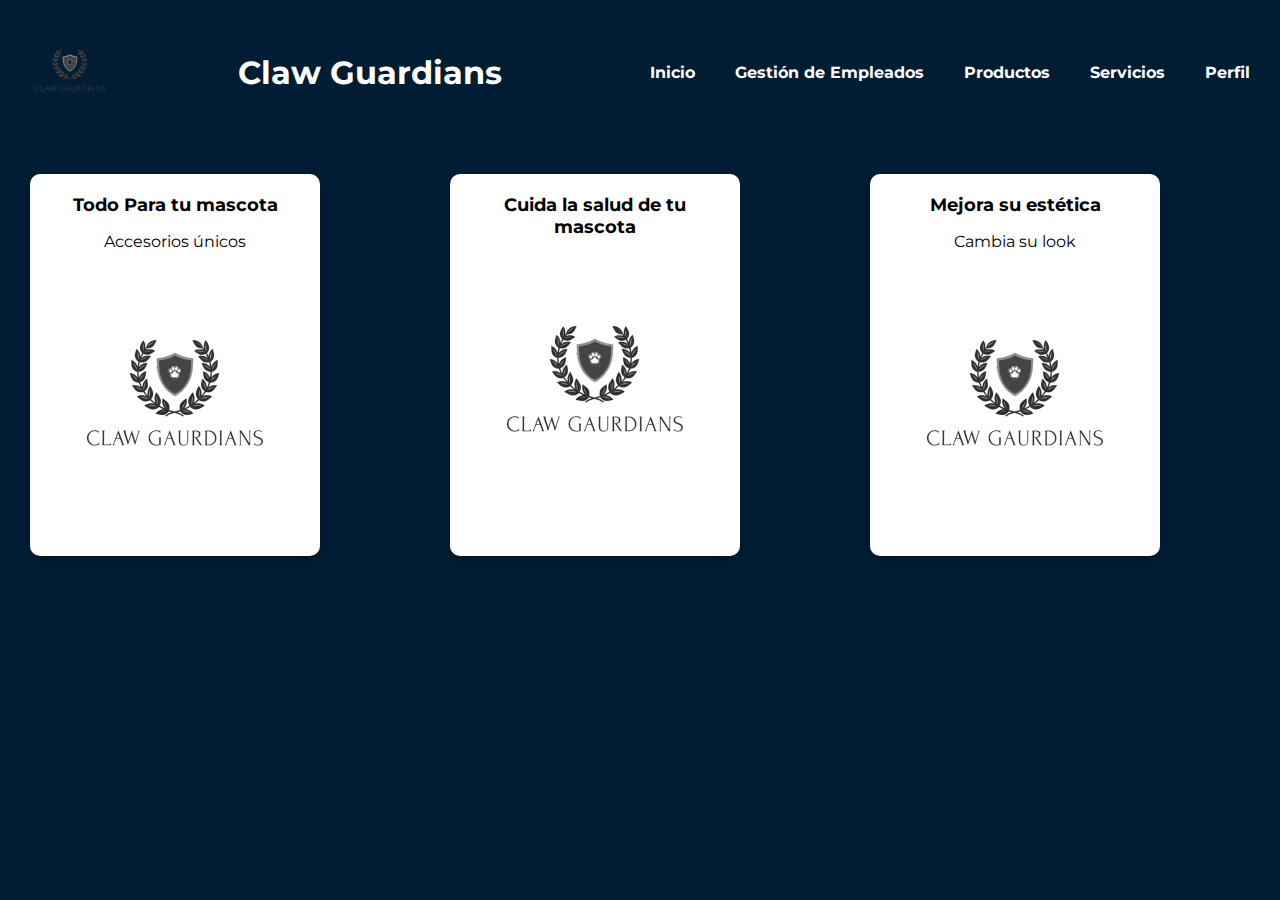
<file: INTERFACES2/Index.html>
<!DOCTYPE html>
<html lang="es">
<head>
    <meta charset="UTF-8">
    <meta name="viewport" content="width=device-width, initial-scale=1.0">
    <title>Inicio</title>
    <link rel="stylesheet" href="Estilos/styles.css">
    <link rel="shortcut icon" href="IMG/pata.png">
    <link href="https://fonts.googleapis.com/css2?family=Montserrat:wght@400;700&display=swap" rel="stylesheet">
</head>
<body>
    <header>
        <div class="logo">
            <img src="IMG/logo.png" alt="Logo">
        </div>
        <h1>Claw Guardians</h1>
        <nav>
            <ul>
                <li><a href="#">Inicio</a></li>
                <li class="dropdown">
                    <a href="#">Gestión de Empleados</a>
                    <div class="dropdown-content">
                        <a href="Registrar Empleado.html">Registrar Empleado</a>
                        <a href="Actualizar_Empleado.html">Actualizar empleado</a>
                        <a href="Inhabilitar_Empleado.html">Inactivar empleado</a>
                        <a href="Consultar_Empleado.html">Consultar empleado</a>
                    </div>
                </li>
                <li class="dropdown">
                    <a href="#">Productos</a>
                    <div class="dropdown-content">
                        <a href="RegistrarPro.html">Registrar Producto</a>
                        <a href="Actualizar_Stock.html">Actualizar Stock</a>
                        <a href="Cambiar_estadoPro.html">Inactivar Producto</a>
                        <a href="Reporte.html">Reporte de ventas</a>
                        <a href="consultaProducto.html">Consultar Producto</a>
                    </div>
                </li>
                <li class="dropdown">
                    <a href="#">Servicios</a>
                    <div class="dropdown-content">
                        <a href="Solicitud.html">Confirmar Servicio</a>
                        <a href="Consultar_servicio.html">Consultar Servicio</a>
                    </div>
                </li>
                <li class="dropdown">
                    <a href="#">Perfil</a>
                    <div class="dropdown-content">
                        <!--<a href="#">Ver Perfil</a>
                        <a href="#">Editar Perfil</a> -->
                    </div>
                </li>
            </ul>
        </nav>
    </header>

    <main>
        <div class="container">
            <div class="new-card">
                <h2>Todo Para tu mascota</h2>
                <p>Accesorios únicos</p>
                <img src="IMG/logo.png" alt="Accesorio para mascota">
            </div>
            <div class="new-card">
                <h2>Cuida la salud de tu mascota</h2>
                <img src="IMG/logo.png" alt="Salud de mascota">
            </div>
            <div class="new-card">
                <h2>Mejora su estética</h2>
                <p>Cambia su look</p>
                <img src="IMG/logo.png" alt="Estética de mascota">
            </div>
        </div>
    </main>
</body>
</html>
</file>
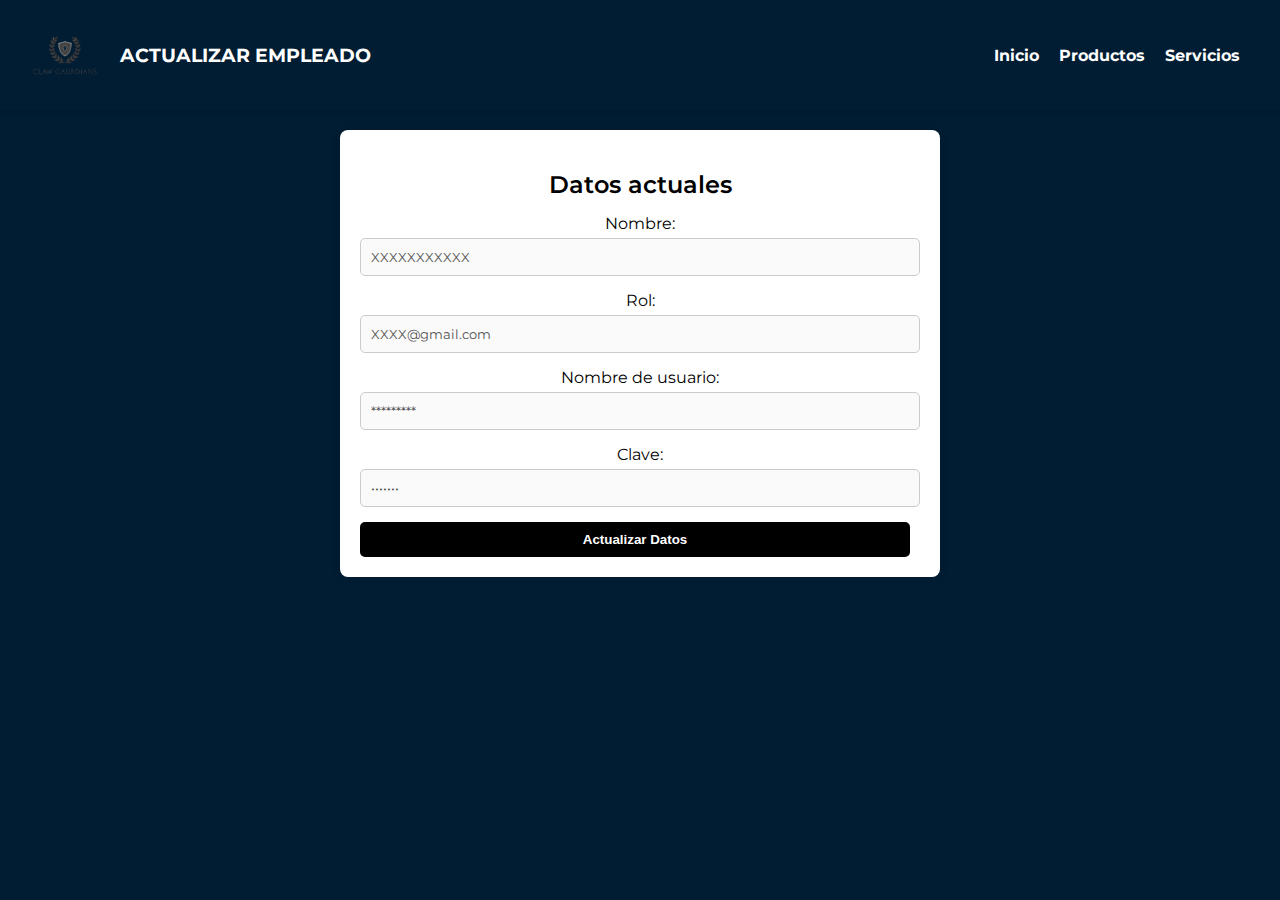
<file: INTERFACES2/Actualizar_Empleado.html>
<!DOCTYPE html>
<html lang="es">
<head>
    <meta charset="UTF-8">
    <meta name="viewport" content="width=device-width, initial-scale=1.0">
    <title>Actualizar Datos</title>
    <link href="https://fonts.googleapis.com/css2?family=Montserrat:wght@300;400;600&display=swap" rel="stylesheet">
    <link rel="stylesheet" href="Estilos/ActualizarEmpleados.css">
</head>
<body>
    <header>
        <div class="logo">
            <img src="IMG/logo.png" alt="Logo">
            <span>ACTUALIZAR EMPLEADO</span>
        </div>
        <nav>
            <ul>
                <li><a href="Index.html">Inicio</a></li>
                <li><a href="#">Productos</a></li>
                <li><a href="#">Servicios</a></li>
            </ul>
        </nav>
    </header>

    <div class="container">
        <div class="data-box">
            <h2>Datos actuales</h2>
            <form id="actualizar-form">
                <label for="nombre">Nombre:</label>
                <input type="text" id="nombre" value="XXXXXXXXXXX" disabled title="Nombre" placeholder="Nombre">

                <label for="rol">Rol:</label>
                <input type="email" id="rol" value="XXXX@gmail.com" disabled title="Correo electrónico" placeholder="Correo electrónico">

                <label for="usuario">Nombre de usuario:</label>
                <input type="text" id="usuario" value="*********" disabled title="Nombre de usuario" placeholder="Nombre de usuario">

                <label for="clave">Clave:</label>
                <input type="password" id="clave" value="*******" disabled title="Clave" placeholder="Clave">

                <button type="button" class="primary-btn" onclick="showUpdateForm()">Actualizar Datos</button>
            </form>
        </div>


        <div class="data-box hidden" id="update-data">
            <h2>Datos por actualizar</h2>
            <form>
                <label for="new-rol">Rol:</label>
                <input type="text" id="new-rol" placeholder="Nuevo rol" title="Nuevo rol">

                <label for="new-email">Correo electrónico:</label>
                <input type="email" id="new-email" placeholder="Nuevo correo electrónico" title="Nuevo correo electrónico">

                <div class="button-group">
                    <button type="submit" class="primary-btn">Guardar cambios</button>
                    <button type="button" class="secondary-btn" onclick="hideUpdateForm()">Cancelar</button>
                </div>
            </form>
        </div>
    </div>

    <script>
        function showUpdateForm() {
            document.getElementById('update-data').classList.remove('hidden');
        }

        function hideUpdateForm() {
            document.getElementById('update-data').classList.add('hidden');
        }
    </script>
</body>
</html>
</file>
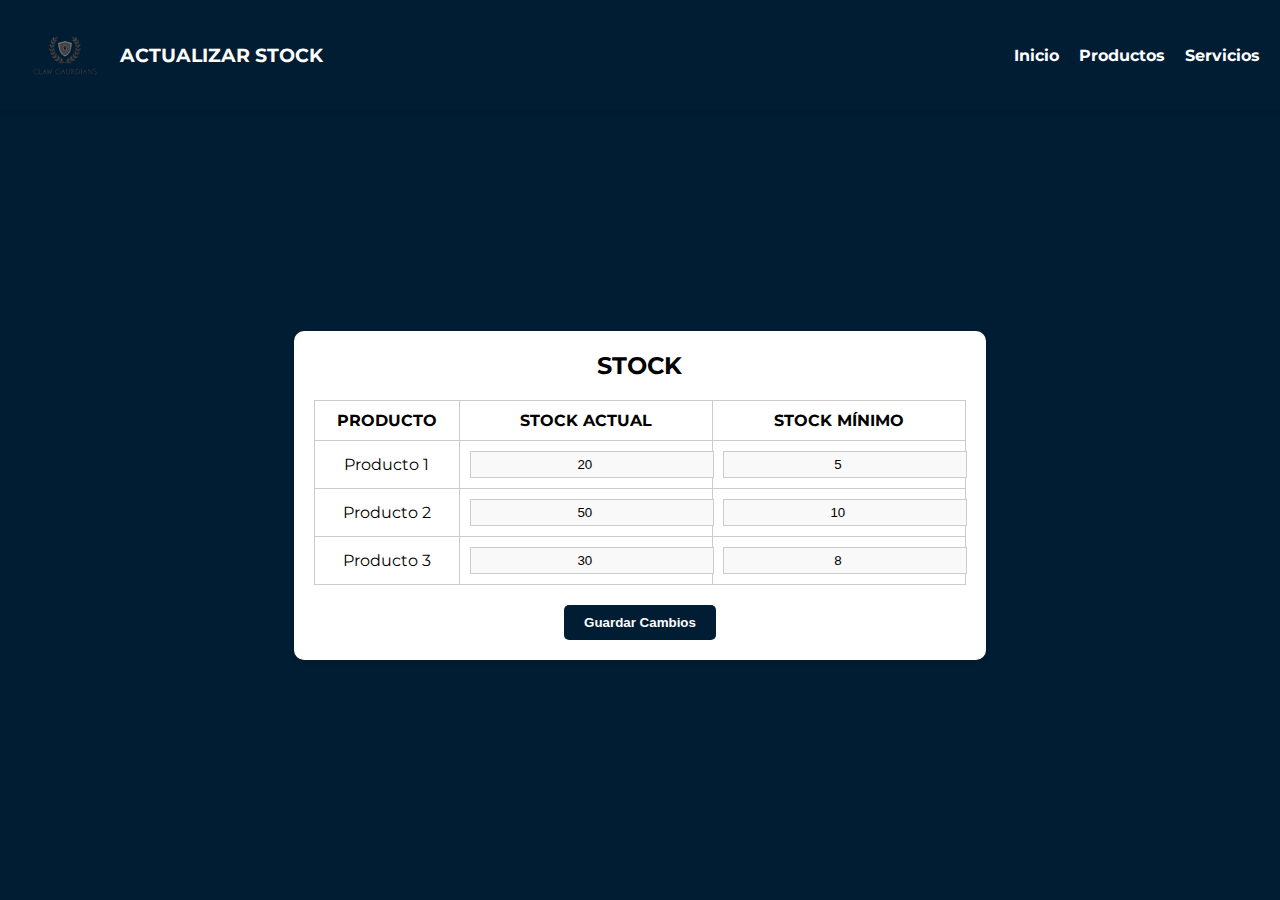
<file: INTERFACES2/Actualizar_Stock.html>
<!DOCTYPE html>
<html lang="es">
<head>
    <meta charset="UTF-8">
    <meta name="viewport" content="width=device-width, initial-scale=1.0">
    <title>Actualizar Stock</title>
    <link rel="stylesheet" href="Estilos/Stock.css">
    <link href="https://fonts.googleapis.com/css2?family=Montserrat:wght@400;700&display=swap" rel="stylesheet">
</head>
<body>
    <header>
        <div class="logo">
            <img src="IMG/logo.png" alt="Logo">
            <span>ACTUALIZAR STOCK</span>
        </div>
        <nav>
            <ul>
                <li><a href="Index.html">Inicio</a></li>
                <li><a href="#">Productos</a></li>
                <li><a href="#">Servicios</a></li>
            </ul>
        </nav>
    </header>
    <main>
        <div class="container">
            <div class="stock-container">
                <h2>STOCK</h2>
                <table>
                    <thead>
                        <tr>
                            <th>PRODUCTO</th>
                            <th>STOCK ACTUAL</th>
                            <th>STOCK MÍNIMO</th>
                        </tr>
                    </thead>
                    <tbody>
                        <tr>
                            <td>Producto 1</td>
                            <td><input type="number" value="20"></td>
                            <td><input type="number" value="5"></td>
                        </tr>
                        <tr>
                            <td>Producto 2</td>
                            <td><input type="number" value="50"></td>
                            <td><input type="number" value="10"></td>
                        </tr>
                        <tr>
                            <td>Producto 3</td>
                            <td><input type="number" value="30"></td>
                            <td><input type="number" value="8"></td>
                        </tr>
                    </tbody>
                </table>
                <div class="confirmation-container">
                    <button type="button" onclick="mostrarAlerta()">Guardar Cambios</button>
                </div>
            </div>
        </div>
    </main>

    <div id="alerta" class="alerta-overlay">
        <div class="alerta-box">
            <p>¿Desea guardar cambios?</p>
            <div class="confirmation-buttons">
                <button type="button" onclick="guardarCambios()">SI</button>
                <button type="button" onclick="cerrarAlerta()">NO</button>
            </div>
        </div>
    </div>

    <script>
        function mostrarAlerta() {
            document.getElementById("alerta").style.display = "flex";
        }

        function cerrarAlerta() {
            document.getElementById("alerta").style.display = "none";
        }

        function guardarCambios() {
            alert("Cambios guardados con éxito.");
            cerrarAlerta();
        }
    </script>
</body>
</html>
</file>
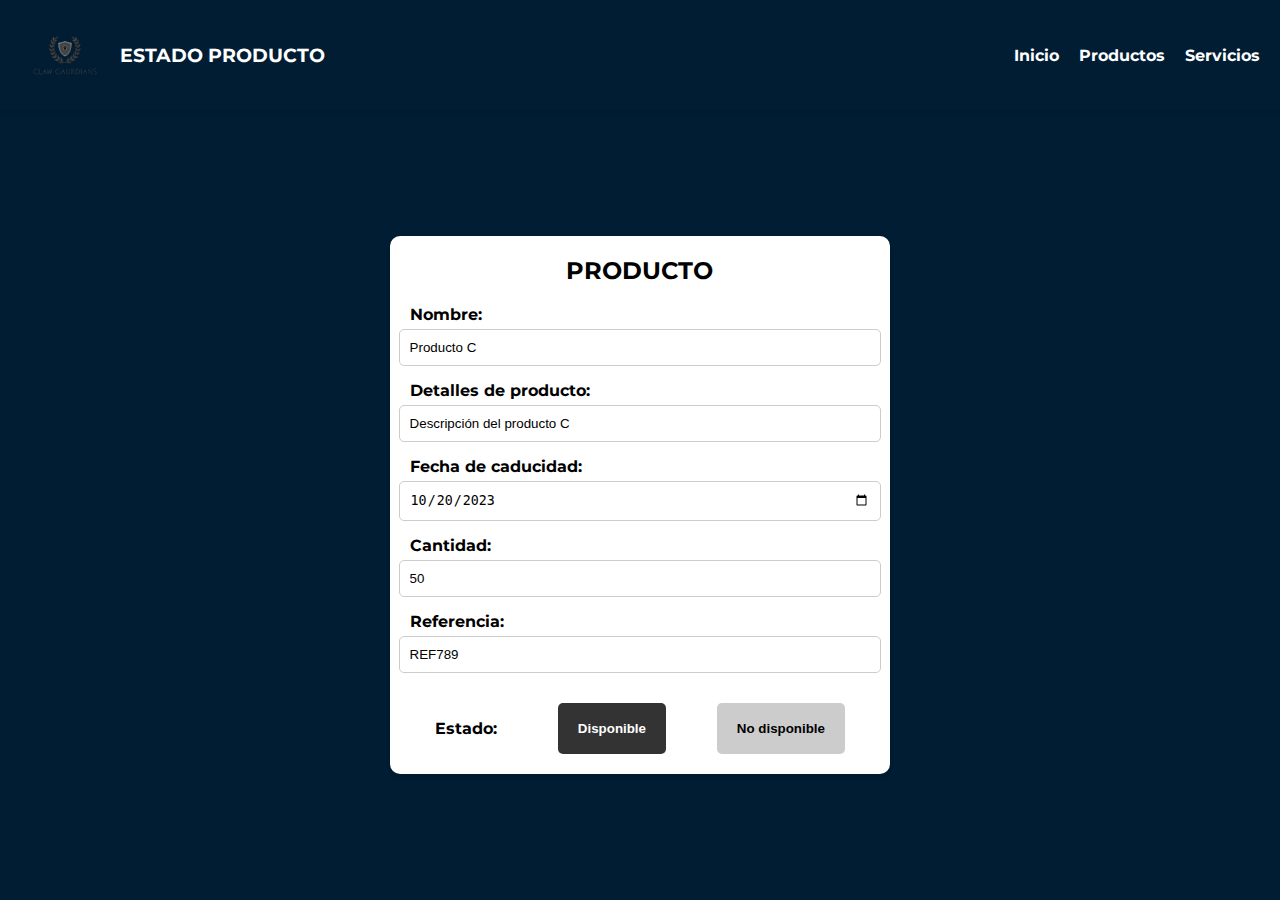
<file: INTERFACES2/Cambiar_estadoPro.html>
<!DOCTYPE html>
<html lang="es">
<head>
    <meta charset="UTF-8">
    <meta name="viewport" content="width=device-width, initial-scale=1.0">
    <title>Producto</title>
    <link rel="stylesheet" href="Estilos/Estado.css">
    <link href="https://fonts.googleapis.com/css2?family=Montserrat:wght@400;700&display=swap" rel="stylesheet">
</head>
<body>
    <header>
        <div class="logo">
            <img src="IMG/logo.png" alt="Logo">
            <span>ESTADO PRODUCTO</span>
        </div>
        <nav>
            <ul>
                <li><a href="Index.html">Inicio</a></li>
                <li><a href="#">Productos</a></li>
                <li><a href="#">Servicios</a></li>
            </ul>
        </nav>
    </header>
    <main>
        <div class="container">
            <div class="info-container">
                <h2>PRODUCTO</h2>
                <form>
                    <label for="name">Nombre:</label>
                    <input type="text" id="name" name="name" value="Producto C">
                    <label for="details">Detalles de producto:</label>
                    <input type="text" id="details" name="details" value="Descripción del producto C">
                    <label for="expiry">Fecha de caducidad:</label>
                    <input type="date" id="expiry" name="expiry" value="2023-10-20">
                    <label for="quantity">Cantidad:</label>
                    <input type="number" id="quantity" name="quantity" value="50">
                    <label for="reference">Referencia:</label>
                    <input type="text" id="reference" name="reference" value="REF789">
                    <div class="status">
                        <p>Estado:</p>
                        <button type="button" class="active" onclick="cambiarEstado('Disponible')">Disponible</button>
                        <button type="button" class="inactive" onclick="cambiarEstado('No disponible')">No disponible</button>
                    </div>
                </form>
            </div>
            <div id="confirmacion" class="confirmation-container">
                <p>¿Desea cambiar el estado del producto?</p>
                <button type="button" class="active" onclick="confirmarCambio()">SI</button> <br>
                <button type="button" class="inactive" onclick="cancelarCambio()">NO</button>
            </div>
        </div>

        <div id="overlay" class="overlay"></div>

        <script>
            function cambiarEstado(estado) {
                document.getElementById("confirmacion").style.display = "flex";
                document.getElementById("overlay").style.display = "block";
            }

            function confirmarCambio() {
                alert("Estado cambiado con éxito.");
                cancelarCambio();
            }

            function cancelarCambio() {
                document.getElementById("confirmacion").style.display = "none";
                document.getElementById("overlay").style.display = "none";
            }
        </script>
    </main>
</body>
</html>
</file>
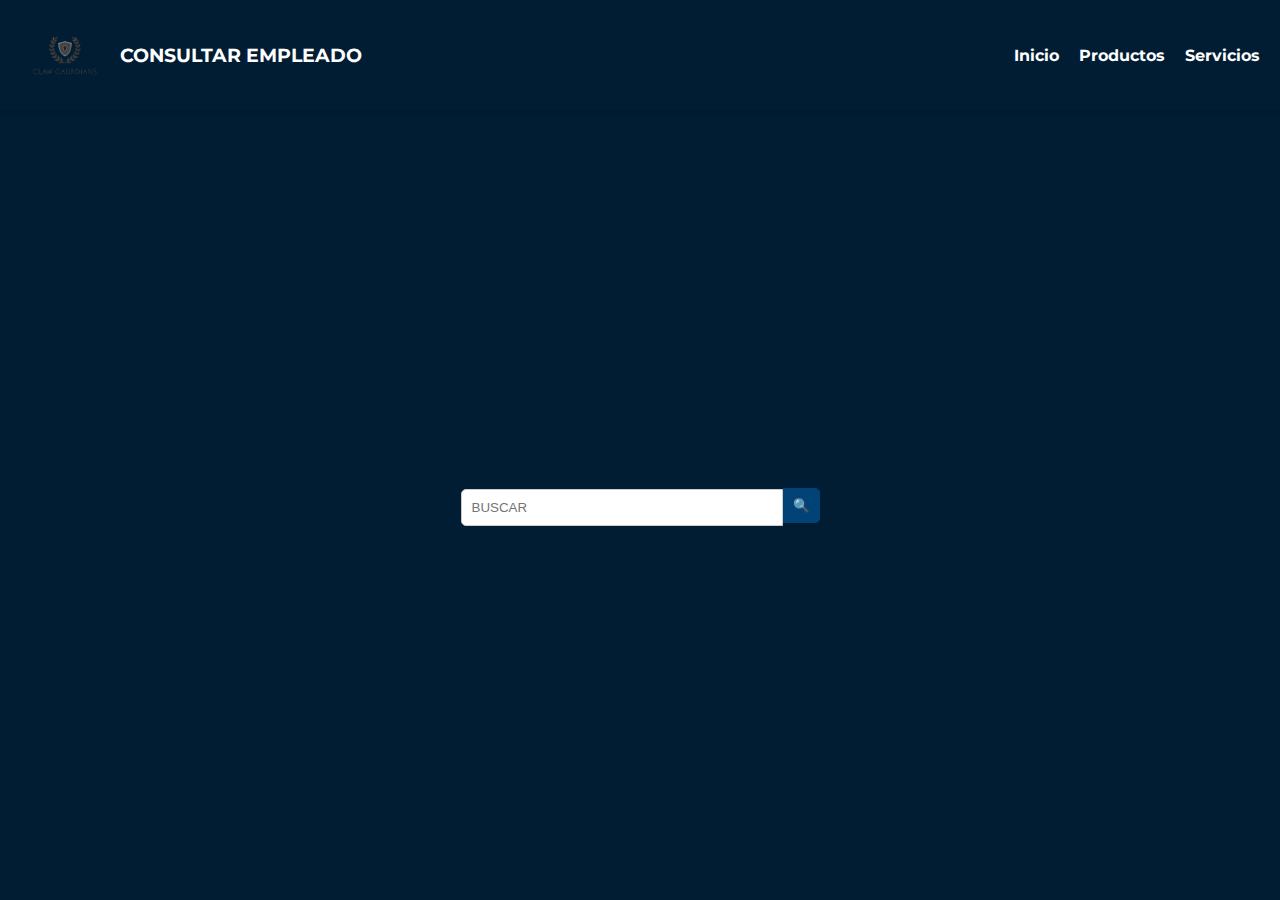
<file: INTERFACES2/Consultar_Empleado.html>
<!DOCTYPE html>
<html lang="es">
<head>
    <meta charset="UTF-8">
    <meta name="viewport" content="width=device-width, initial-scale=1.0">
    <title>Buscar Usuario</title>
    <link rel="stylesheet" href="Estilos/ConsultaE.css">
    <link href="https://fonts.googleapis.com/css2?family=Montserrat:wght@400;700&display=swap" rel="stylesheet">
</head>
<body>
            <header>
                <div class="logo">
                <img src="IMG/logo.png" alt="Logo">
                <span>CONSULTAR EMPLEADO</span></div>
                <nav>
                    <ul>
                        <li><a href="Index.html">Inicio</a></li>
                        <li><a href="#">Productos</a></li>
                        <li><a href="#">Servicios</a></li>
                    </ul>
                </nav>
            </header>
    <main>
        <div class="search-container">
            <input type="text" placeholder="BUSCAR" id="searchInput">
            <button type="button" class="search-button" onclick="buscarUsuario()">&#128269;</button>
        </div>
        <div class="form-container" id="userForm" style="display: none;">
            <div class="form-box">
                <form>
                    <label for="nombre-actual">Nombre:</label>
                    <input type="text" id="nombre-actual" name="nombre-actual" value="XXXXXXXXXXX" disabled>

                    <label for="rol-actual">Rol:</label>
                    <input type="text" id="rol-actual" name="rol-actual" value="XXXX@gmail.com" disabled>

                    <label for="username-actual">Nombre de usuario:</label>
                    <input type="text" id="username-actual" name="username-actual" value="***********" disabled>

                    <label for="password-actual">Clave:</label>
                    <input type="password" id="password-actual" name="password-actual" value="***********" disabled>

                    <label for="estado">Estado:</label>
                    <div class="estado-buttons">
                        <button type="button" class="estado-button habilitado">Habilitado</button>
                        <button type="button" class="estado-button inhabilitado">Inhabilitado</button>
                    </div>
                </form>
            </div>
        </div>
    </main>
    <script>
        function buscarUsuario() {
            const input = document.getElementById('searchInput').value;
            const userForm = document.getElementById('userForm');

            if (input !== '') {
                // Mostrar el formulario con datos quemados
                userForm.style.display = 'block';
            } else {
                // Ocultar el formulario si no hay búsqueda
                userForm.style.display = 'none';
            }
        }
    </script>
</body>
</html>
</file>
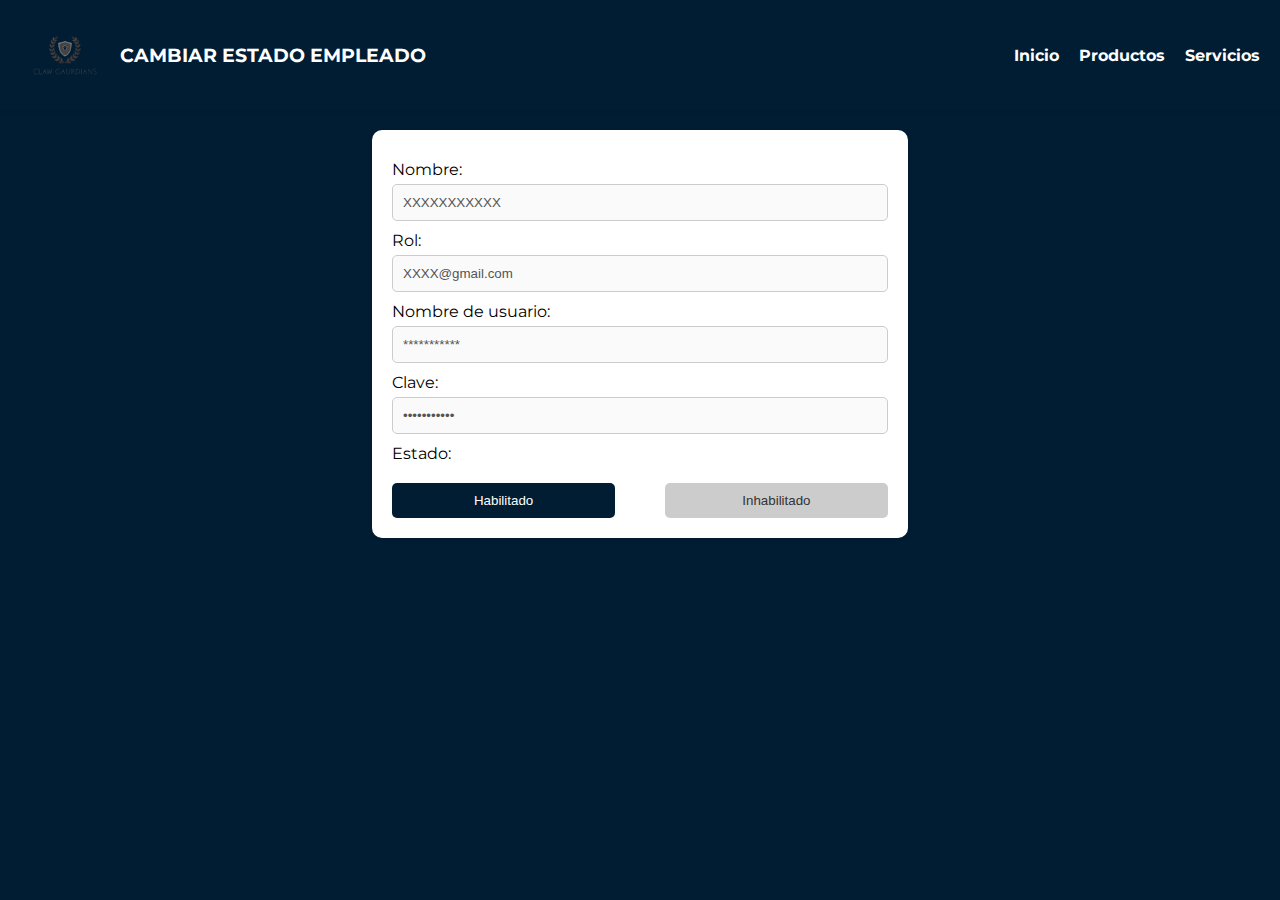
<file: INTERFACES2/Inhabilitar_Empleado.html>
<!DOCTYPE html>
<html lang="es">
<head>
    <meta charset="UTF-8">
    <meta name="viewport" content="width=device-width, initial-scale=1.0">
    <title>Cambiar Estado de Usuario</title>
    <link rel="stylesheet" href="Estilos/Inhabilitar.css">
    <link href="https://fonts.googleapis.com/css2?family=Montserrat:wght@400;700&display=swap" rel="stylesheet">
</head>
<body>
    <header>
        <div class="logo">
            <img src="IMG/logo.png" alt="Logo">
            <span>CAMBIAR ESTADO EMPLEADO</span>    
        </div>
        <nav>
            <ul>
                <li><a href="Index.html">Inicio</a></li>
                <li><a href="#">Productos</a></li>
                <li><a href="#">Servicios</a></li>
            </ul>
        </nav>
    </header>
    <main>
        <div class="form-container">
            <div class="form-box">
                <form>
                    <label for="nombre-actual">Nombre:</label>
                    <input type="text" id="nombre-actual" name="nombre-actual" value="XXXXXXXXXXX" disabled>

                    <label for="rol-actual">Rol:</label>
                    <input type="text" id="rol-actual" name="rol-actual" value="XXXX@gmail.com" disabled>

                    <label for="username-actual">Nombre de usuario:</label>
                    <input type="text" id="username-actual" name="username-actual" value="***********" disabled>

                    <label for="password-actual">Clave:</label>
                    <input type="password" id="password-actual" name="password-actual" value="***********" disabled>

                    <label for="estado">Estado:</label>
                    <div class="estado-buttons">
                        <button type="button" class="estado-button habilitado" onclick="mostrarAlerta('habilitado')">Habilitado</button>
                        <button type="button" class="estado-button inhabilitado" onclick="mostrarAlerta('inhabilitado')">Inhabilitado</button>
                    </div>
                </form>
            </div>
        </div>
    </main>

    <div id="alerta" class="alerta-overlay">
        <div class="alerta-box">
            <p id="alerta-mensaje">¿Desea cambiar el estado del usuario?</p>
            <div class="confirmation-buttons">
                <button type="button" onclick="cerrarAlerta()">SI</button>
                <button type="button" onclick="cerrarAlerta()">NO</button>
            </div>
        </div>
    </div>

    <script>
        function mostrarAlerta(estado) {
            var mensaje = "¿Desea cambiar el estado del usuario a " + estado + "?";
            document.getElementById("alerta-mensaje").textContent = mensaje;
            document.getElementById("alerta").style.display = "flex";
        }

        function cerrarAlerta() {
            document.getElementById("alerta").style.display = "none";
        }
    </script>
</body>
</html>
</file>
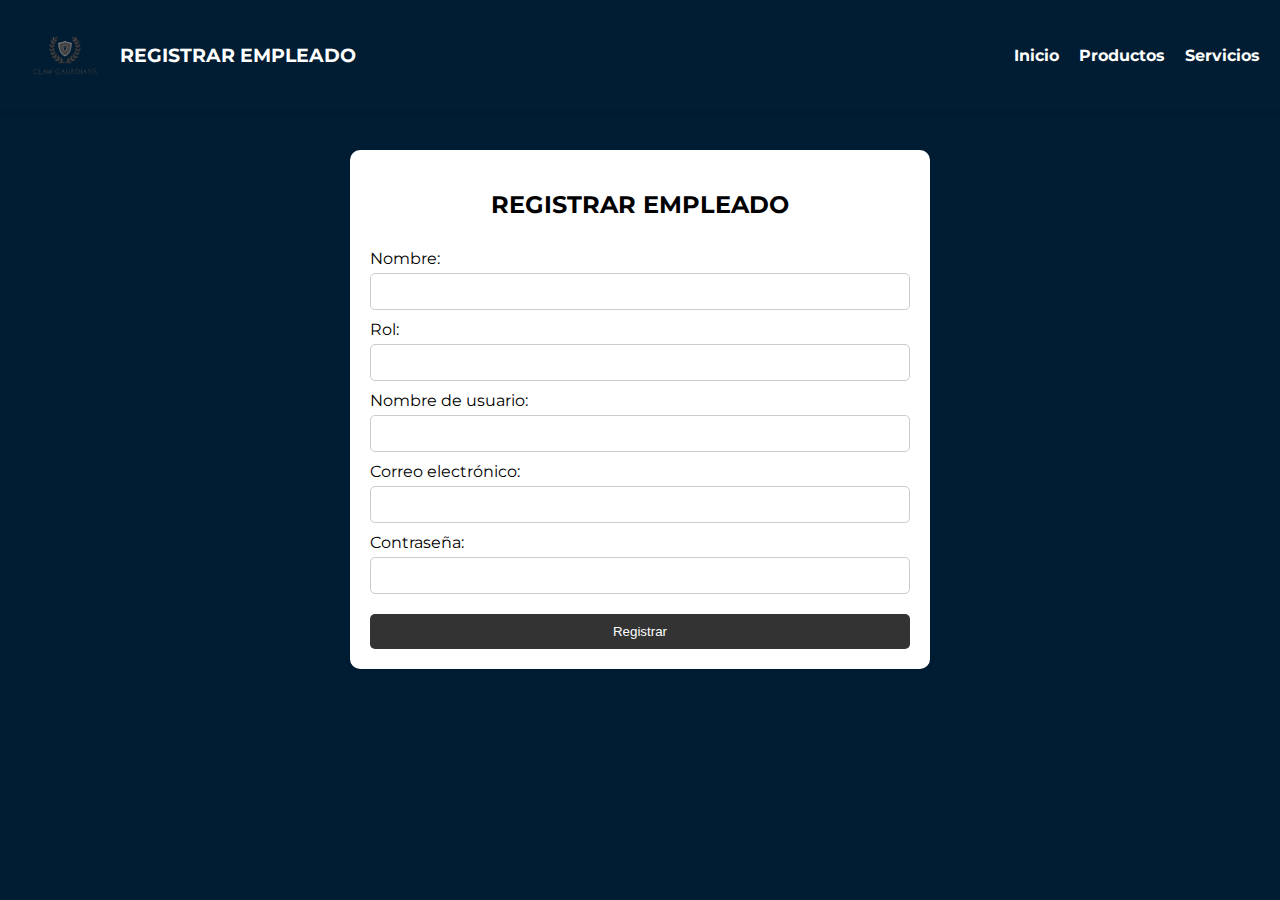
<file: INTERFACES2/Registrar Empleado.html>
<!DOCTYPE html>
<html lang="es">
<head>
    <meta charset="UTF-8">
    <meta name="viewport" content="width=device-width, initial-scale=1.0">
    <link rel="preconnect" href="https://fonts.googleapis.com">
    <link rel="preconnect" href="https://fonts.gstatic.com" crossorigin>
    <link href="https://fonts.googleapis.com/css2?family=Montserrat:wght@400;700&display=swap" rel="stylesheet">
    <title>Registro de Empleados</title>
    <link rel="stylesheet" href="Estilos/RegistroEmpleados.css">
</head> 
            <body>
                <header>
                    <div class="logo">
                <img src="IMG/logo.png" alt="Logo">
                <span>REGISTRAR EMPLEADO</span></div>
                    <nav>
                        <ul>
                            <li><a href="Index.html">Inicio</a></li>
                            <li><a href="#">Productos</a></li>
                            <li><a href="#">Servicios</a></li>
                        </ul>
                    </nav>
                </header>
                <main>
                    <div class="form-container">
                        <div class="form-box" id="formRegistro">
                            <h2>REGISTRAR EMPLEADO</h2>
                            <form onsubmit="mostrarAlerta(event)">
                                <label for="nombre">Nombre:</label>
                                <input type="text" id="nombre" name="nombre" required>
                                
                                <label for="rol">Rol:</label>
                                <input type="text" id="rol" name="rol" required>
                                
                                <label for="username">Nombre de usuario:</label>
                                <input type="text" id="username" name="username" required>
                                
                                <label for="email">Correo electrónico:</label>
                                <input type="email" id="email" name="email" required>
                                
                                <label for="password">Contraseña:</label>
                                <input type="password" id="password" name="password" required>
                                
                                <button type="submit">Registrar</button>
                            </form>
                        </div>
                    </div>

                    <div id="modalConfirmacion" class="modal" style="display: none;">
                        <div class="modal-content">
                            <span class="close" onclick="cerrarModal()">&times;</span>
                            <h2>¡Empleado Registrado!</h2>
                            <p>El empleado ha sido registrado exitosamente.</p>
                        </div>
                    </div>
                </main>
            
                <script>
                    function mostrarAlerta(event) {
                        event.preventDefault();
            
                        document.getElementById('modalConfirmacion').style.display = 'block';
                    }
            
                    function cerrarModal() {
                        document.getElementById('modalConfirmacion').style.display = 'none';
                        document.getElementById('formRegistro').reset();
                    }
                </script>
            </body>
            </html>
</file>
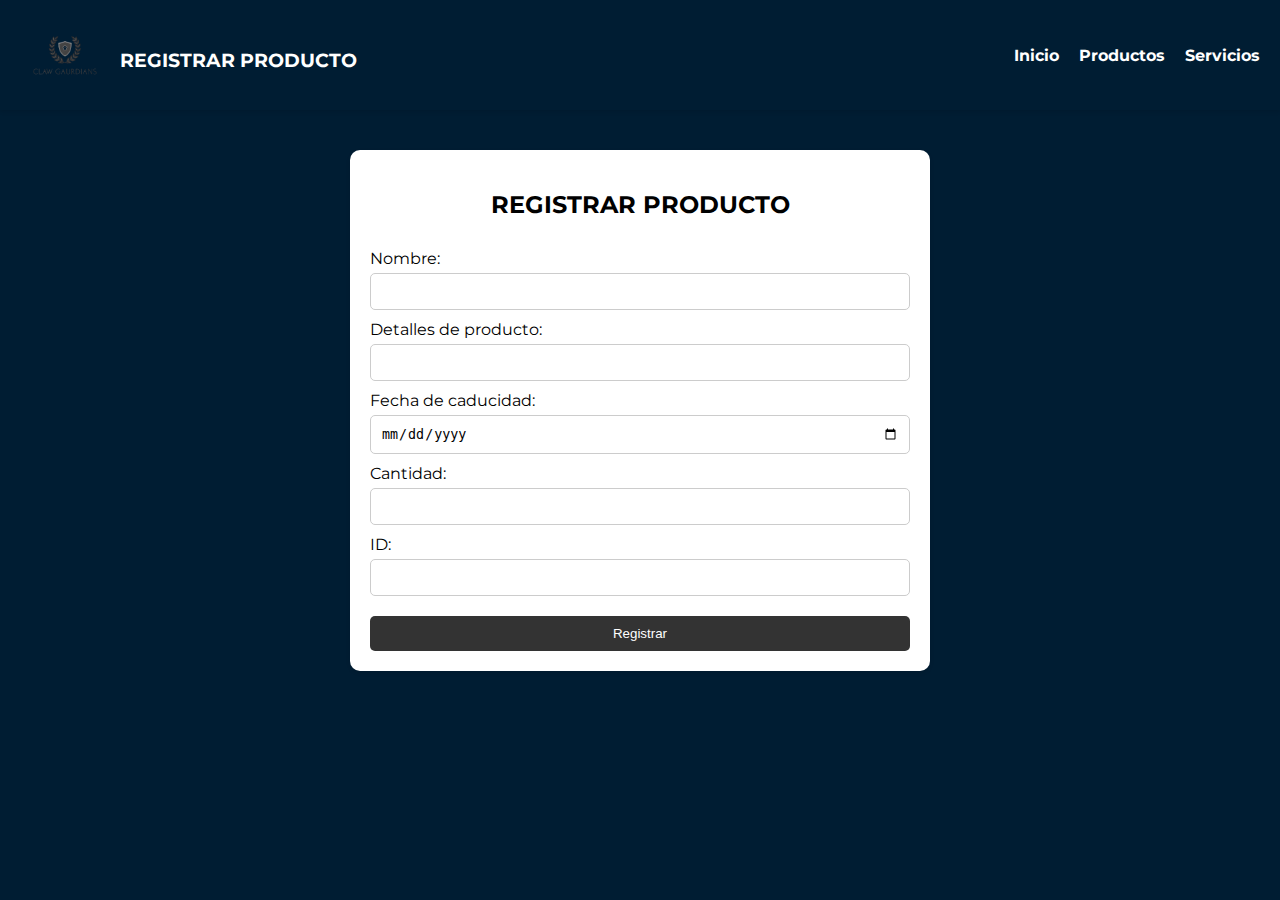
<file: INTERFACES2/RegistrarPro.html>
<!DOCTYPE html>
<html lang="es">
<head>
    <meta charset="UTF-8">
    <meta name="viewport" content="width=device-width, initial-scale=1.0">
    <link rel="preconnect" href="https://fonts.googleapis.com">
    <link rel="preconnect" href="https://fonts.gstatic.com" crossorigin>
    <link href="https://fonts.googleapis.com/css2?family=Montserrat:wght@400;700&display=swap" rel="stylesheet">
    <title>Registro de Productos</title>
    <link rel="stylesheet" href="Estilos/RegistroPro.css">
</head>
<body>
    <header>
        <div class="logo">
            <img src="IMG/logo.png" alt="Logo">
            <span>REGISTRAR PRODUCTO</span>
        </div>
        <nav>
            <ul>
                <li><a href="Index.html">Inicio</a></li>
                <li><a href="#">Productos</a></li>
                <li><a href="#">Servicios</a></li>
            </ul>
        </nav>
    </header>
    <main>
        <div class="form-container">
            <div class="form-box" id="formRegistro">
                <h2>REGISTRAR PRODUCTO</h2>
                <form onsubmit="mostrarAlerta(event)">
                    <label for="nombre">Nombre:</label>
                    <input type="text" id="nombre" name="nombre" required>
                    
                    <label for="detalles">Detalles de producto:</label>
                    <input type="text" id="detalles" name="detalles" required>
                    
                    <label for="fecha">Fecha de caducidad:</label>
                    <input type="date" id="fecha" name="fecha" required>
                    
                    <label for="cantidad">Cantidad:</label>
                    <input type="number" id="cantidad" name="cantidad" required>
                    
                    <label for="id">ID:</label>
                    <input type="text" id="id" name="id" required>
                    
                    <button type="submit">Registrar</button>
                </form>
            </div>
        </div>

        <div id="modalConfirmacion" class="modal" style="display: none;">
            <div class="modal-content">
                <span class="close" onclick="cerrarModal()">&times;</span>
                <h2>¡Producto Registrado!</h2>
                <p>El producto ha sido registrado exitosamente.</p>
            </div>
        </div>
    </main>

    <script>
        function mostrarAlerta(event) {
            event.preventDefault();

            document.getElementById('modalConfirmacion').style.display = 'block';
        }

        function cerrarModal() {
            document.getElementById('modalConfirmacion').style.display = 'none';
            document.getElementById('formRegistro').reset();
        }
    </script>
</body>
</html>
</file>
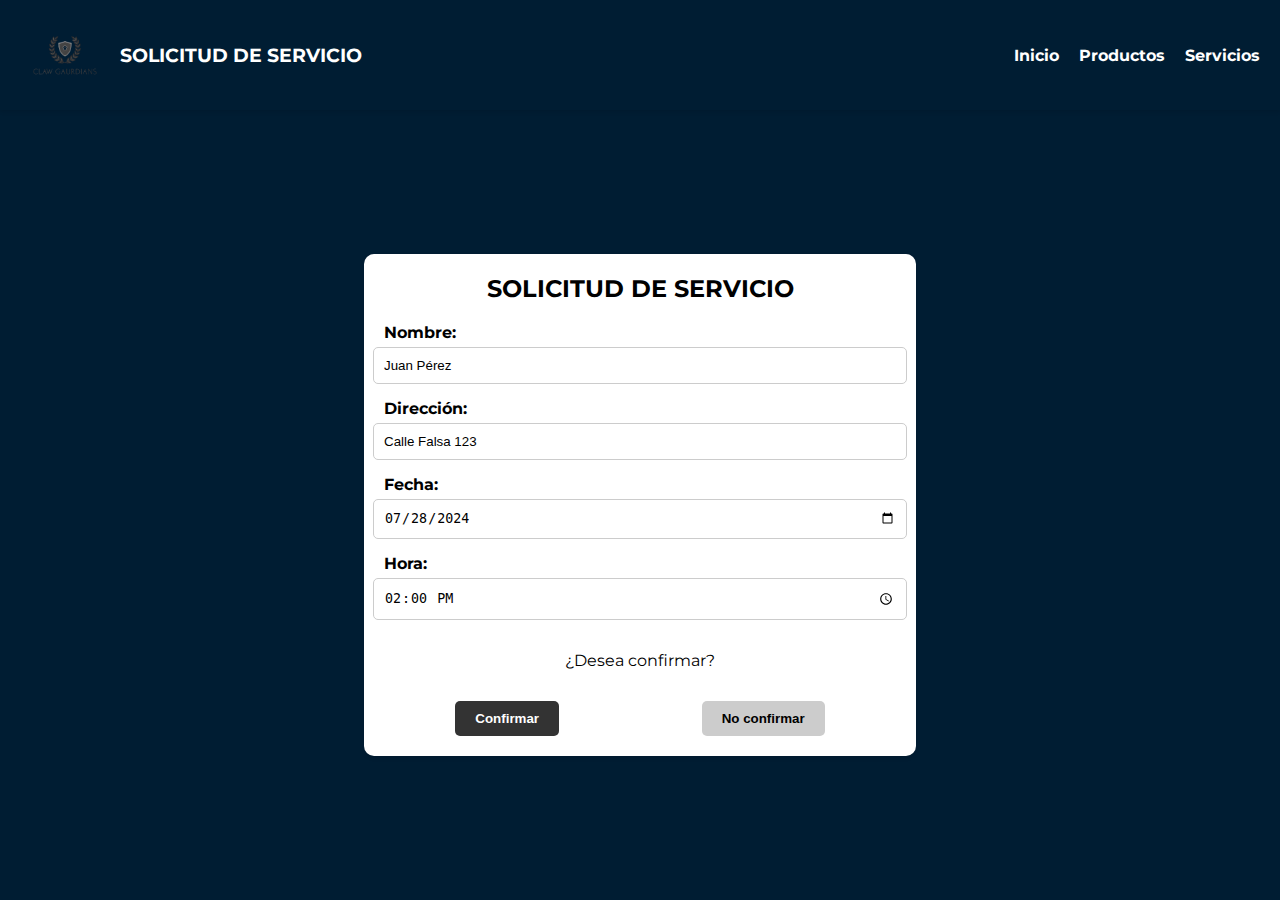
<file: INTERFACES2/Solicitud.html>
<!DOCTYPE html>
<html lang="es">
<head>
    <meta charset="UTF-8">
    <meta name="viewport" content="width=device-width, initial-scale=1.0">
    <title>Solicitud de Servicio</title>
    <link rel="stylesheet" href="Estilos/Solicitud.css">
    <link href="https://fonts.googleapis.com/css2?family=Montserrat:wght@400;700&display=swap" rel="stylesheet">
</head>
<body>
    <header>
        <div class="logo">
            <img src="IMG/logo.png" alt="Logo">
            <span>SOLICITUD DE SERVICIO</span>
        </div>            
        <nav>
            <ul>
                <li><a href="Index.html">Inicio</a></li>
                <li><a href="#">Productos</a></li>
                <li><a href="#">Servicios</a></li>
            </ul>
        </nav>
    </header>
    <main>
        <div class="container">
            <div class="info-container">
                <h2>SOLICITUD DE SERVICIO</h2>
                <form>
                    <label for="name">Nombre:</label>
                    <input type="text" id="name" name="name" value="Juan Pérez">
                    <label for="address">Dirección:</label>
                    <input type="text" id="address" name="address" value="Calle Falsa 123">
                    <label for="date">Fecha:</label>
                    <input type="date" id="date" name="date" value="2024-07-28">
                    <label for="time">Hora:</label>
                    <input type="time" id="time" name="time" value="14:00">
                    <p>¿Desea confirmar?</p>
                    <div class="status">
                        <button type="button" class="active" disabled>Confirmar</button>
                        <button type="button" class="inactive" disabled>No confirmar</button>
                    </div>
                </form>
            </div>
        </div>
    </main>
</body>
</html>
</file>
<file: INTERFACES2/Estilos/styles.css>
body {
    font-family: 'Montserrat', sans-serif;
    background-color: #001d33;
    margin: 0;
    padding: 0;
    color: #fff;
}

header {
    display: flex;
    align-items: center;
    justify-content: space-between;
    padding: 20px;
    background-color: #001d33;
}

header .logo span {
    margin-left: 10px;
    font-weight: bold;
    font-size: 1.2em;
    color: #fff;
}

.logo img {
    height: 100px;
}

h1 {
    margin: 0;
}

nav ul {
    list-style-type: none;
    margin: 0;
    padding: 0;
    display: flex;
}

nav ul li {
    position: relative;
    margin-left: 20px;
}

nav ul li a {
    text-decoration: none;
    color: #fff;
    font-weight: bold;
    padding: 10px;
}

nav ul li:hover .dropdown-content {
    display: block;
}

.dropdown-content {
    display: none;
    position: absolute;
    background-color: #002947;
    min-width: 160px;
    box-shadow: 0px 8px 16px 0px rgba(0,0,0,0.2);
    z-index: 1;
}

.dropdown-content a {
    color: #fff;
    padding: 12px 16px;
    text-decoration: none;
    display: block;
}

.dropdown-content a:hover {
    background-color: rgb(0, 67, 118);
}

.container {
    display: grid;
    grid-template-columns: repeat(auto-fit, minmax(200px, 1fr));
    gap: 20px;
    padding: 20px;
}

.new-card {
    background-color: #fff;
    color: #000;
    border-radius: 10px;
    padding: 20px;
    margin: 10px;
    width: 250px;
    box-shadow: 0 4px 8px rgba(0, 0, 0, 0.2);
    text-align: center;
}

.new-card img {
    width: 100%;
    border-radius: 10px;
    margin-bottom: 15px;
}

.new-card h2 {
    margin-top: 0;
    font-size: 18px;
}

.new-card button {
    background-color: #001d33;
    color: #fff;
    border: none;
    padding: 10px;
    border-radius: 5px;
    cursor: pointer;
    margin-top: 10px;
}

.new-card button:hover {
    background-color: #002947;
}
</file>
<file: INTERFACES2/Estilos/ActualizarEmpleados.css>
body {
    font-family: 'Montserrat', sans-serif;
    background-color: #001d33;
    color: #fff;
    margin: 0;
}

.logo img {
    height: 100px;
}

header {
    display: flex;
    justify-content: space-between;
    align-items: center;
    background-color: #001d33;
    color: white;
    padding: 10px 20px;
    box-shadow: 0 2px 4px rgba(0, 0, 0, 0.1);
}

header .logo {
    display: flex;
    align-items: center;
}

header .logo img {
    width: 90px;
    height: 90px;
}

header .logo span {
    margin-left: 10px;
    font-weight: bold;
    font-size: 1.2em;
    color: #fff;
}


nav ul {
    list-style: none;
    padding: 0;
    margin: 0;
    display: flex;
    justify-content: flex-end;
}

nav ul li {
    margin-right: 20px;
}

nav ul li a {
    color: #fff;
    text-decoration: none;
    font-weight: 600;
    font-weight: bold;
}

.container {
    text-align: center;
    max-width: 600px;
    width: 100%;
    margin: 20px auto;
}

h1 {
    font-weight: 600;
    margin-bottom: 20px;
}

.data-box {
    background-color: #fff;
    color: #000;
    padding: 20px;
    border-radius: 8px;
    box-shadow: 0px 0px 10px rgba(0, 0, 0, 0.1);
    margin-bottom: 20px;
}

h2 {
    font-weight: 600;
    margin-bottom: 15px;
}

form {
    display: flex;
    flex-direction: column;
}

label {
    font-weight: 400;
    margin-bottom: 5px;
}

input {
    padding: 10px;
    margin-bottom: 15px;
    border-radius: 5px;
    border: 1px solid #ccc;
    font-family: 'Montserrat', sans-serif;
}

.primary-btn {
    padding: 10px;
    background-color: #000;
    color: #fff;
    border: none;
    border-radius: 5px;
    cursor: pointer;
    font-weight: 600;
    margin-right: 10px;
}

.primary-btn:hover {
    background-color: #333;
}

.secondary-btn {
    padding: 10px;
    background-color: #666;
    color: #fff;
    border: none;
    border-radius: 5px;
    cursor: pointer;
    font-weight: 600;
    margin-left: 10px;
}

.secondary-btn:hover {
    background-color: #888;
}

.hidden {
    display: none;
}

.button-group {
    display: flex;
    justify-content: space-between;
}
</file>
<file: INTERFACES2/Estilos/Stock.css>
body {
    font-family: 'Montserrat', sans-serif;
    margin: 0;
    padding: 0;
    background-color: #001d33;
    color: white;
    display: flex;
    flex-direction: column;
    min-height: 100vh;
}

header {
    display: flex;
    justify-content: space-between;
    align-items: center;
    background-color: #001d33;
    color: white;
    padding: 10px 20px;
    box-shadow: 0 2px 4px rgba(0, 0, 0, 0.1);
}

header .logo {
    display: flex;
    align-items: center;
}

header .logo img {
    width: 90px;
    height: 90px;
}

header .logo span {
    margin-left: 10px;
    font-weight: bold;
    font-size: 1.2em;
    color: #fff;
}

.logo img {
    height: 100px;
}

header nav ul {
    list-style: none;
    display: flex;
    margin: 0;
    padding: 0;
}

header nav ul li {
    margin-left: 20px;
}

header nav ul li a {
    text-decoration: none;
    color: white;
    font-weight: normal;
    font-weight: bold;
}

main {
    flex: 1;
    display: flex;
    justify-content: center;
    align-items: center;
}

.container {
    display: flex;
    justify-content: center;
    align-items: flex-start;
    width: 85%;
    max-width: 1200px;
    margin-top: -20px;
}

.stock-container {
    background-color: white;
    padding: 20px;
    border-radius: 10px;
    box-shadow: 0 2px 4px rgba(0, 0, 0, 0.1);
    width: 60%;
    text-align: center;
    color: black;
    margin: 0 10px;
}

.stock-container h2 {
    margin: 0 0 20px 0;
    font-size: 1.5em;
    font-weight: bold;
}

table {
    width: 100%;
    border-collapse: collapse;
    margin-bottom: 20px;
}

table, th, td {
    border: 1px solid #ccc;
}

th, td {
    padding: 10px;
    text-align: center;
}

input[type="number"] {
    width: 100%;
    padding: 5px;
    text-align: center;
    border: 1px solid #ccc;
    background-color: #f9f9f9;
}

.confirmation-container {
    display: flex;
    justify-content: center;
    align-items: center;
    margin-top: 20px;
}

.confirmation-container button {
    padding: 10px 20px;
    border: none;
    border-radius: 5px;
    background-color: #001d33;
    color: white;
    cursor: pointer;
    font-weight: bold;
    margin: 0 5px;
}

.confirmation-container button:hover {
    background-color: #004080;
}

.alerta-overlay {
    display: none;
    position: fixed;
    top: 0;
    left: 0;
    width: 100%;
    height: 100%;
    background-color: rgba(0, 0, 0, 0.5);
    justify-content: center;
    align-items: center;
}

.alerta-box {
    background-color: white;
    padding: 20px;
    border-radius: 10px;
    box-shadow: 0 2px 4px rgba(0, 0, 0, 0.1);
    text-align: center;
    color: black;
}

.alerta-box p {
    margin-bottom: 20px;
    font-size: 1.2em;
}

.confirmation-buttons {
    display: flex;
    justify-content: center;
}

.confirmation-buttons button {
    padding: 10px 20px;
    border: none;
    border-radius: 5px;
    background-color: #001d33;
    color: white;
    cursor: pointer;
    margin: 0 10px;
}

.confirmation-buttons button:hover {
    background-color: #004080;
}
</file>
<file: INTERFACES2/Estilos/Estado.css>
body {
    font-family: 'Montserrat', sans-serif;
    margin: 0;
    padding: 0;
    background-color: #001d33;
    color: white;
    display: flex;
    flex-direction: column;
    min-height: 100vh;
}

header {
    display: flex;
    justify-content: space-between;
    align-items: center;
    background-color: #001d33;
    color: white;
    padding: 10px 20px;
    box-shadow: 0 2px 4px rgba(0, 0, 0, 0.1);
}

header .logo {
    display: flex;
    align-items: center;
}

header .logo img {
    width: 90px;
    height: 90px;
}

header .logo span {
    margin-left: 10px;
    font-weight: bold;
    font-size: 1.2em;
    color: #fff;
}

.logo img {
    height: 100px;
}

header nav ul {
    list-style: none;
    display: flex;
    margin: 0;
    padding: 0;
}

header nav ul li {
    margin-left: 20px;
}

header nav ul li a {
    text-decoration: none;
    color: white;
    font-weight: normal;
    font-weight: bold;
}

main {
    flex: 1;
    display: flex;
    justify-content: center;
    align-items: center;
}

.container {
    display: flex;
    justify-content: center;
    align-items: flex-start;
    width: 80%;
    max-width: 1200px;
}

.info-container {
    background-color: white;
    padding: 20px;
    border-radius: 10px;
    box-shadow: 0 2px 4px rgba(0, 0, 0, 0.1);
    width: 45%;
    text-align: center;
    color: black;
    margin: 0 10px;
}

.info-container h2 {
    margin: 0 0 20px 0;
    font-size: 1.5em;
    font-weight: bold;
}

form {
    display: flex;
    flex-direction: column;
    align-items: center;
}

form label {
    align-self: flex-start;
    margin-bottom: 5px;
    font-weight: bold;
}

form input,
form textarea {
    width: 100%;
    padding: 10px;
    margin-bottom: 15px;
    border: 1px solid #ccc;
    border-radius: 5px;
}

.status {
    display: flex;
    justify-content: space-around;
    width: 100%;
    margin-top: 15px;
}

.status p {
    margin-right: 10px;
    font-weight: bold;
}

.status button {
    padding: 10px 20px;
    border: none;
    border-radius: 5px;
    background-color: #333;
    color: white;
    cursor: pointer;
    font-weight: bold;
}

.status .inactive {
    background-color: #ccc;
    color: black;
}

.confirmation-container {
    background-color: white;
    padding: 20px;
    border-radius: 10px;
    box-shadow: 0 2px 4px rgba(0, 0, 0, 0.1);
    width: 45%;
    text-align: center;
    color: black;
    margin: 0 10px;
    display: none; 
    flex-direction: column;
    justify-content: center;
    align-items: center;
    position: relative;
    z-index: 2; 
}

.confirmation-container p {
    margin-bottom: 20px;
    font-size: 1.2em;
    font-weight: bold;
}

.confirmation-container button {
    padding: 10px 20px;
    border: none;
    border-radius: 5px;
    background-color: #333;
    color: white;
    cursor: pointer;
    font-weight: bold;
    margin: 0 5px;
}

.confirmation-container .inactive {
    background-color: #ccc;
    color: black;
}


.overlay {
    display: none;
    position: fixed;
    top: 0;
    left: 0;
    width: 100%;
    height: 100%;
    background-color: rgba(0, 0, 0, 0.5);
    z-index: 1;
}
</file>
<file: INTERFACES2/Estilos/ConsultaE.css>
body {
    font-family: 'Montserrat', sans-serif;
    margin: 0;
    padding: 0;
    background-color: #001d33;
    color: white;
    display: flex;
    flex-direction: column;
    min-height: 100vh;
}

header {
    display: flex;
    justify-content: space-between;
    align-items: center;
    background-color: #001d33;
    color: white;
    padding: 10px 20px;
    box-shadow: 0 2px 4px rgba(0, 0, 0, 0.1);
}

header .logo {
    display: flex;
    align-items: center;
}

header .logo img {
    width: 90px;
    height: 90px;
}

header .logo span {
    margin-left: 10px;
    font-weight: bold;
    font-size: 1.2em;
    color: #fff;
}

.logo img {
    height: 100px;
}

header nav ul {
    list-style: none;
    display: flex;
    margin: 0;
    padding: 0;
}

header nav ul li {
    margin-left: 20px;
}

header nav ul li a {
    text-decoration: none;
    color: white;
    font-weight: normal;
    font-weight: bold;
}

main {
    flex: 1;
    display: flex;
    justify-content: center;
    align-items: center;
}

.search-container {
    display: flex;
    justify-content: center;
    align-items: center;
    margin: 20px 0;
    width: 100%;
}

.search-container input {
    width: 300px;
    padding: 10px;
    border: 1px solid #ccc;
    border-radius: 5px 0 0 5px;
}

.search-container .search-button {
    padding: 10px;
    background-color: #014376;
    color: #fff;
    border: none;
    border-radius: 0 5px 5px 0;
    cursor: pointer;
}

.search-container .search-button:hover {
    background-color: #f8f8f8;
}

main {
    display: flex;
    justify-content: center;
    align-items: center;
    flex-grow: 1;
    width: 100%;
    height: 100%;
}

.form-container {
    display: flex;
    justify-content: center;
    align-items: center;
    width: 100%;
}

.form-box {
    background-color: #fff;
    padding: 20px;
    border-radius: 10px;
    box-shadow: 0 2px 4px rgba(0, 0, 0, 0.1);
    width: 40%;
    max-width: 600px;
}

form {
    display: flex;
    flex-direction: column;
}

label {
    margin-top: 10px;
}

input {
    padding: 10px;
    margin-top: 5px;
    border: 1px solid #ccc;
    border-radius: 5px;
}

.estado-buttons {
    display: flex;
    justify-content: space-between;
    margin-top: 20px;
}

.estado-button {
    padding: 10px;
    background-color: #001d33; 
    color: #fff;
    border: none;
    border-radius: 5px;
    cursor: pointer;
    width: 45%;
    text-align: center;
}

.estado-button.inhabilitado {
    background-color: #ccc;
    color: #333;
}
</file>
<file: INTERFACES2/Estilos/Inhabilitar.css>
body {
    font-family: 'Montserrat', sans-serif;
    margin: 0;
    padding: 0;
    background-color: #001d33;
}

h1 {
    margin: 0;
    color: #fff;
}

header {
    display: flex;
    justify-content: space-between;
    align-items: center;
    background-color: #001d33;
    padding: 10px 20px;
    box-shadow: 0 2px 4px rgba(0, 0, 0, 0.1);
}

header .logo {
    display: flex;
    align-items: center;
}

header .logo img {
    width: 90px;
    height: 90px;
}

.logo img {
    height: 100px;
}

header .logo span {
    margin-left: 10px;
    font-weight: bold;
    font-size: 1.2em;
    color: #fff;
}

nav ul {
    list-style: none;
    display: flex;
    margin: 0;
    padding: 0;
}

nav ul li {
    margin-left: 20px;
}

nav ul li a {
    text-decoration: none;
    color: #ffffff;
    font-weight: bold;
}

.form-container {
    display: flex;
    flex-direction: column;
    align-items: center;
    padding: 20px;
}

.form-box {
    background-color: #fff;
    padding: 20px;
    border-radius: 10px;
    box-shadow: 0 2px 4px rgba(0, 0, 0, 0.1);
    width: 40%;
    margin-bottom: 20px;
}

form {
    display: flex;
    flex-direction: column;
}

label {
    margin-top: 10px;
}

input {
    padding: 10px;
    margin-top: 5px;
    border: 1px solid #ccc;
    border-radius: 5px;
}

.estado-buttons {
    display: flex;
    justify-content: space-between;
    margin-top: 20px;
}

.estado-button {
    padding: 10px;
    background-color: #001d33; 
    color: #fff;
    border: none;
    border-radius: 5px;
    cursor: pointer;
    width: 45%;
    text-align: center;
}

.estado-button.inhabilitado {
    background-color: #ccc;
    color: #333;
}

.estado-button:hover {
    background-color: #1d262f;
}

.confirmation-box {
    text-align: center;
    margin-top: 20px;
    color: #ffffff;
}

.confirmation-buttons {
    display: flex;
    justify-content: center;
    margin-top: 10px;
}

.confirmation-buttons button {
    padding: 10px;
    background-color: #4d5357; 
    color: #fff;
    border: none;
    border-radius: 5px;
    cursor: pointer;
    margin: 0 10px;
    width: 60px;
    text-align: center;
}

.confirmation-buttons button:hover {
    background-color: #4d5357; 
}

.alerta-overlay {
    display: none;
    position: fixed;
    top: 0;
    left: 0;
    width: 100%;
    height: 100%;
    background-color: rgba(0, 0, 0, 0.5);
    justify-content: center;
    align-items: center;
}

.alerta-box {
    background-color: #fff;
    padding: 20px;
    border-radius: 10px;
    box-shadow: 0 2px 4px rgba(0, 0, 0, 0.1);
    text-align: center;
    color: #000;
}

.alerta-box p {
    margin-bottom: 20px;
}

.confirmation-buttons {
    display: flex;
    justify-content: center;
}

.confirmation-buttons button {
    padding: 10px;
    background-color: #4d5357;
    color: #fff;
    border: none;
    border-radius: 5px;
    cursor: pointer;
    margin: 0 10px;
    width: 60px;
    text-align: center;
}

.confirmation-buttons button:hover {
    background-color: #3c4043;
}
</file>
<file: INTERFACES2/Estilos/RegistroEmpleados.css>
body {
    font-family: 'Montserrat', sans-serif;
    margin: 0;
    padding: 0;
    background-color: #001d33;
}

header {
    display: flex;
    justify-content: space-between;
    align-items: center;
    background-color: #001d33;
    color: white;
    padding: 10px 20px;
    box-shadow: 0 2px 4px rgba(0, 0, 0, 0.1);
}

header .logo {
    display: flex;
    align-items: center;
}

header .logo img {
    width: 90px;
    height: 90px;
}
header .logo span {
    margin-left: 10px;
    font-weight: bold;
    font-size: 1.2em;
    color: #fff;
}

.logo-placeholder {
    width: 50px;
    height: 50px;
    background-color: #ccc;
}

nav ul {
    list-style: none;
    display: flex;
    margin: 0;
    padding: 0;
}

nav ul li {
    margin-left: 20px;
}

nav ul li a {
    text-decoration: none;
    color: #ffffff;
    font-weight: bold;
}

.form-container {
    display: flex;
    justify-content: center;
    padding: 40px;
}

.form-box {
    background-color: #fff;
    padding: 20px;
    border-radius: 10px;
    box-shadow: 0 2px 4px rgba(0, 0, 0, 0.1);
    width: 45%;
}

.form-box h2 {
    text-align: center;
}

form {
    display: flex;
    flex-direction: column;
}

label {
    margin-top: 10px;
}

input {
    padding: 10px;
    margin-top: 5px;
    border: 1px solid #ccc;
    border-radius: 5px;
}

button {
    margin-top: 20px;
    padding: 10px;
    background-color: #333;
    color: #fff;
    border: none;
    border-radius: 5px;
    cursor: pointer;
}

button:hover {
    background-color: #555;
}

.modal {
    display: none;
    position: fixed;
    z-index: 1;
    left: 0;
    top: 0;
    width: 100%;
    height: 100%;
    overflow: auto;
    background-color: rgb(0, 0, 0);
    background-color: rgba(0, 0, 0, 0.4);
    justify-content: center;
    align-items: center;
}

.modal-content {
    background-color: #fefefe;
    margin: 15% auto;
    padding: 20px;
    border: 1px solid #888;
    width: 80%;
    max-width: 400px;
    border-radius: 10px;
    text-align: center;
}

.close {
    color: #aaa;
    float: right;
    font-size: 28px;
    font-weight: bold;
}

.close:hover,
.close:focus {
    color: black;
    text-decoration: none;
    cursor: pointer;
}

.logo img {
    height: 100px;
}
</file>
<file: INTERFACES2/Estilos/RegistroPro.css>
body {
    font-family: 'Montserrat', sans-serif;
    margin: 0;
    padding: 0;
    background-color: #001d33;
}

header {
    display: flex;
    justify-content: space-between;
    align-items: center;
    background-color: #001d33;
    padding: 10px 20px;
    box-shadow: 0 2px 4px rgba(0, 0, 0, 0.1);
}

header .logo span {
    margin-left: 10px;
    font-weight: bold;
    font-size: 1.2em;
    color: #fff;
    margin-top: 10px;
}

header .logo {
    display: flex;
    align-items: center;
}

header .logo img {
    width: 90px;
    height: 90px;
}

.logo img {
    height: 100px;
}

nav ul {
    list-style: none;
    display: flex;
    margin: 0;
    padding: 0;
}

nav ul li {
    margin-left: 20px;
}

nav ul li a {
    text-decoration: none;
    color: #ffffff;
    font-weight: bold;
}

.form-container {
    display: flex;
    justify-content: center;
    padding: 40px;
}

.form-box {
    background-color: #fff;
    padding: 20px;
    border-radius: 10px;
    box-shadow: 0 2px 4px rgba(0, 0, 0, 0.1);
    width: 45%;
}

.form-box h2 {
    text-align: center;
}

form {
    display: flex;
    flex-direction: column;
}

label {
    margin-top: 10px;
}

input {
    padding: 10px;
    margin-top: 5px;
    border: 1px solid #ccc;
    border-radius: 5px;
}

button {
    margin-top: 20px;
    padding: 10px;
    background-color: #333;
    color: #fff;
    border: none;
    border-radius: 5px;
    cursor: pointer;
}

button:hover {
    background-color: #555;
}

.modal {
    display: none;
    position: fixed;
    z-index: 1;
    left: 0;
    top: 0;
    width: 100%;
    height: 100%;
    overflow: auto;
    background-color: rgb(0, 0, 0);
    background-color: rgba(0, 0, 0, 0.4);
    justify-content: center;
    align-items: center;
}

.modal-content {
    background-color: #fefefe;
    margin: 15% auto;
    padding: 20px;
    border: 1px solid #888;
    width: 80%;
    max-width: 400px;
    border-radius: 10px;
    text-align: center;
}

.close {
    color: #aaa;
    float: right;
    font-size: 28px;
    font-weight: bold;
}

.close:hover,
.close:focus {
    color: black;
    text-decoration: none;
    cursor: pointer;
}
</file>
<file: INTERFACES2/Estilos/Solicitud.css>
body {
    font-family: 'Montserrat', sans-serif;
    margin: 0;
    padding: 0;
    background-color: #001d33;
    color: white;
    display: flex;
    flex-direction: column;
    min-height: 100vh;
}

header {
    display: flex;
    justify-content: space-between;
    align-items: center;
    background-color: #001d33;
    color: white;
    padding: 10px 20px;
    box-shadow: 0 2px 4px rgba(0, 0, 0, 0.1);
}

header .logo {
    display: flex;
    align-items: center;
}

header .logo img {
    width: 90px;
    height: 90px;
}

header .logo span {
    margin-left: 10px;
    font-weight: bold;
    font-size: 1.2em;
    color: #fff;
}

.logo img {
    height: 100px;
}

header nav ul {
    list-style: none;
    display: flex;
    margin: 0;
    padding: 0;
}

header nav ul li {
    margin-left: 20px;
}

header nav ul li a {
    text-decoration: none;
    color: white;
    font-weight: normal;
    font-weight: bold;
}

main {
    flex: 1;
    display: flex;
    justify-content: center;
    align-items: center;
}

.container {
    display: flex;
    justify-content: center;
    align-items: flex-start;
    width: 80%;
    max-width: 1200px;
}

.info-container {
    background-color: white;
    padding: 20px;
    border-radius: 10px;
    box-shadow: 0 2px 4px rgba(0, 0, 0, 0.1);
    width: 50%;
    text-align: center;
    color: black;
}

.info-container h2 {
    margin: 0 0 20px 0;
    font-size: 1.5em;
    font-weight: bold;
}

form {
    display: flex;
    flex-direction: column;
    align-items: center;
}

form label {
    align-self: flex-start;
    margin-bottom: 5px;
    font-weight: bold;
}

form input,
form textarea {
    width: 100%;
    padding: 10px;
    margin-bottom: 15px;
    border: 1px solid #ccc;
    border-radius: 5px;
}

.status {
    display: flex;
    justify-content: space-around;
    width: 100%;
    margin-top: 15px;
}

.status p {
    margin-right: 10px;
    font-weight: bold;
}

.status button {
    padding: 10px 20px;
    border: none;
    border-radius: 5px;
    background-color: #333;
    color: white;
    cursor: pointer;
    font-weight: bold;
}

.status .inactive {
    background-color: #ccc;
    color: black;
}

.status button:hover {
    opacity: 0.9;
}
</file>
